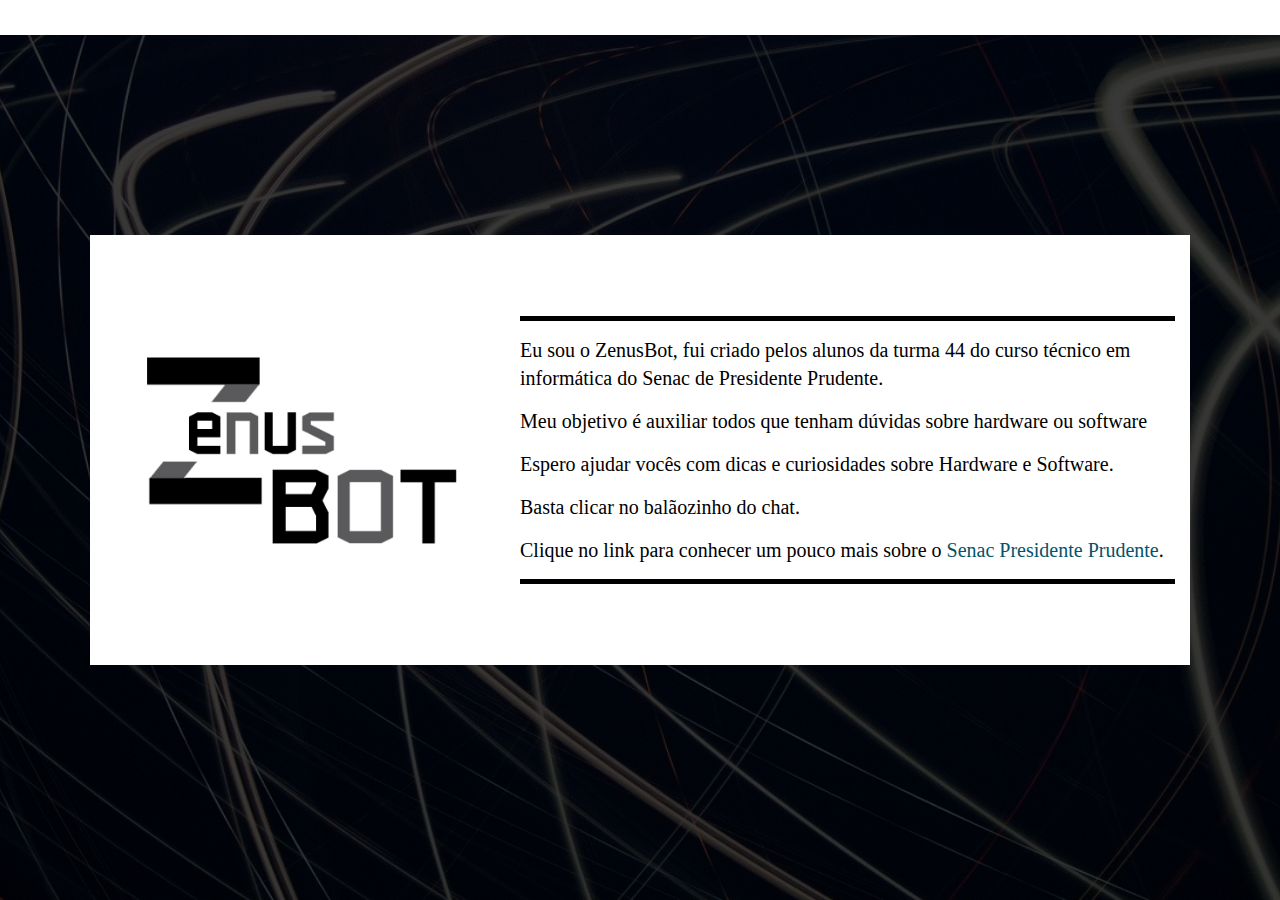
<file: index.html>
<!DOCTYPE html>
<html lang="pt-br">
    <head>
        <meta charset="UTF-8">
        <meta name="viewport" content="width=device-width, initial-scale=1.0">
        <meta http-equiv="X-UA-Compatible" content="ie=edge">
        <title>Bem vindo</title>
        <link rel="shortcut icon" href="img/icon.svg">

         <!--Google Fonts-->
        <link 
            href="https://fonts.googleapis.com/css?family=Roboto:400,700&display=swap" 
            rel="stylesheet">

        <!--Font Awesome-->
        <link 
            rel="stylesheet" 
            href="https://use.fontawesome.com/releases/v5.8.2/css/all.css"
            integrity="sha384-oS3vJWv+0UjzBfQzYUhtDYW+Pj2yciDJxpsK1OYPAYjqT085Qq/1cq5FLXAZQ7Ay" 
            crossorigin="anonymous">

        <!--Meu estilo-->
        <link rel="stylesheet" href="style.css">
		<script src="https://dfilittobot.herokuapp.com/assets/modules/channel-web/inject.js"></script>
    </head>
    <body>
	<script>
		window.botpressWebChat.init({ host: 'https://dfilittobot.herokuapp.com/', botId: 'zenusbot', hideWidget: false })
		document.getElementById('app').addEventListener('click', () => {
    window.botpressWebChat.sendEvent({ type: 'show' })
  })
    </script>
    <header>
        <ul class="social">
            <li>  
                <a href="index.html">
                    <i class="fas fa-home" title="Home"></i>
                </a>
            </li>

            <li>  
                <a href="integrantes.html">
                    <i class="fas fa-users" title="Integrantes"></i> 
                </a>
            </li>

            <li>  
                <a href="links.html">
                    <i class="fab fa-buffer" title="Links"></i>
                </a>
            </li>

        </ul>
    </header>
        <main class="container">
            <article>
                <section class="foto-social">
                    <div class="foto">
                        <img src="img/logo.png" alt="zenus" title="colocar meu nome">
                </section>
                <section class="texto">
                    <h1></h1>
                    <p>Eu sou o ZenusBot, fui criado pelos alunos da turma 44 do curso técnico em informática do Senac de Presidente Prudente.</p>
                    <p>Meu objetivo é auxiliar todos que tenham dúvidas sobre hardware ou software</p>
					<p>Espero ajudar vocês com dicas e curiosidades sobre Hardware e Software.</p>
					<p>Basta clicar no balãozinho do chat.</p>
					<p>Clique no link para conhecer um pouco mais sobre o <a class="a1" href="https://www.sp.senac.br/web/senac-presidente-prudente">Senac Presidente Prudente</a>.</p>
                </section>
            </article>
        </main>
    </body>
</html>
</file>
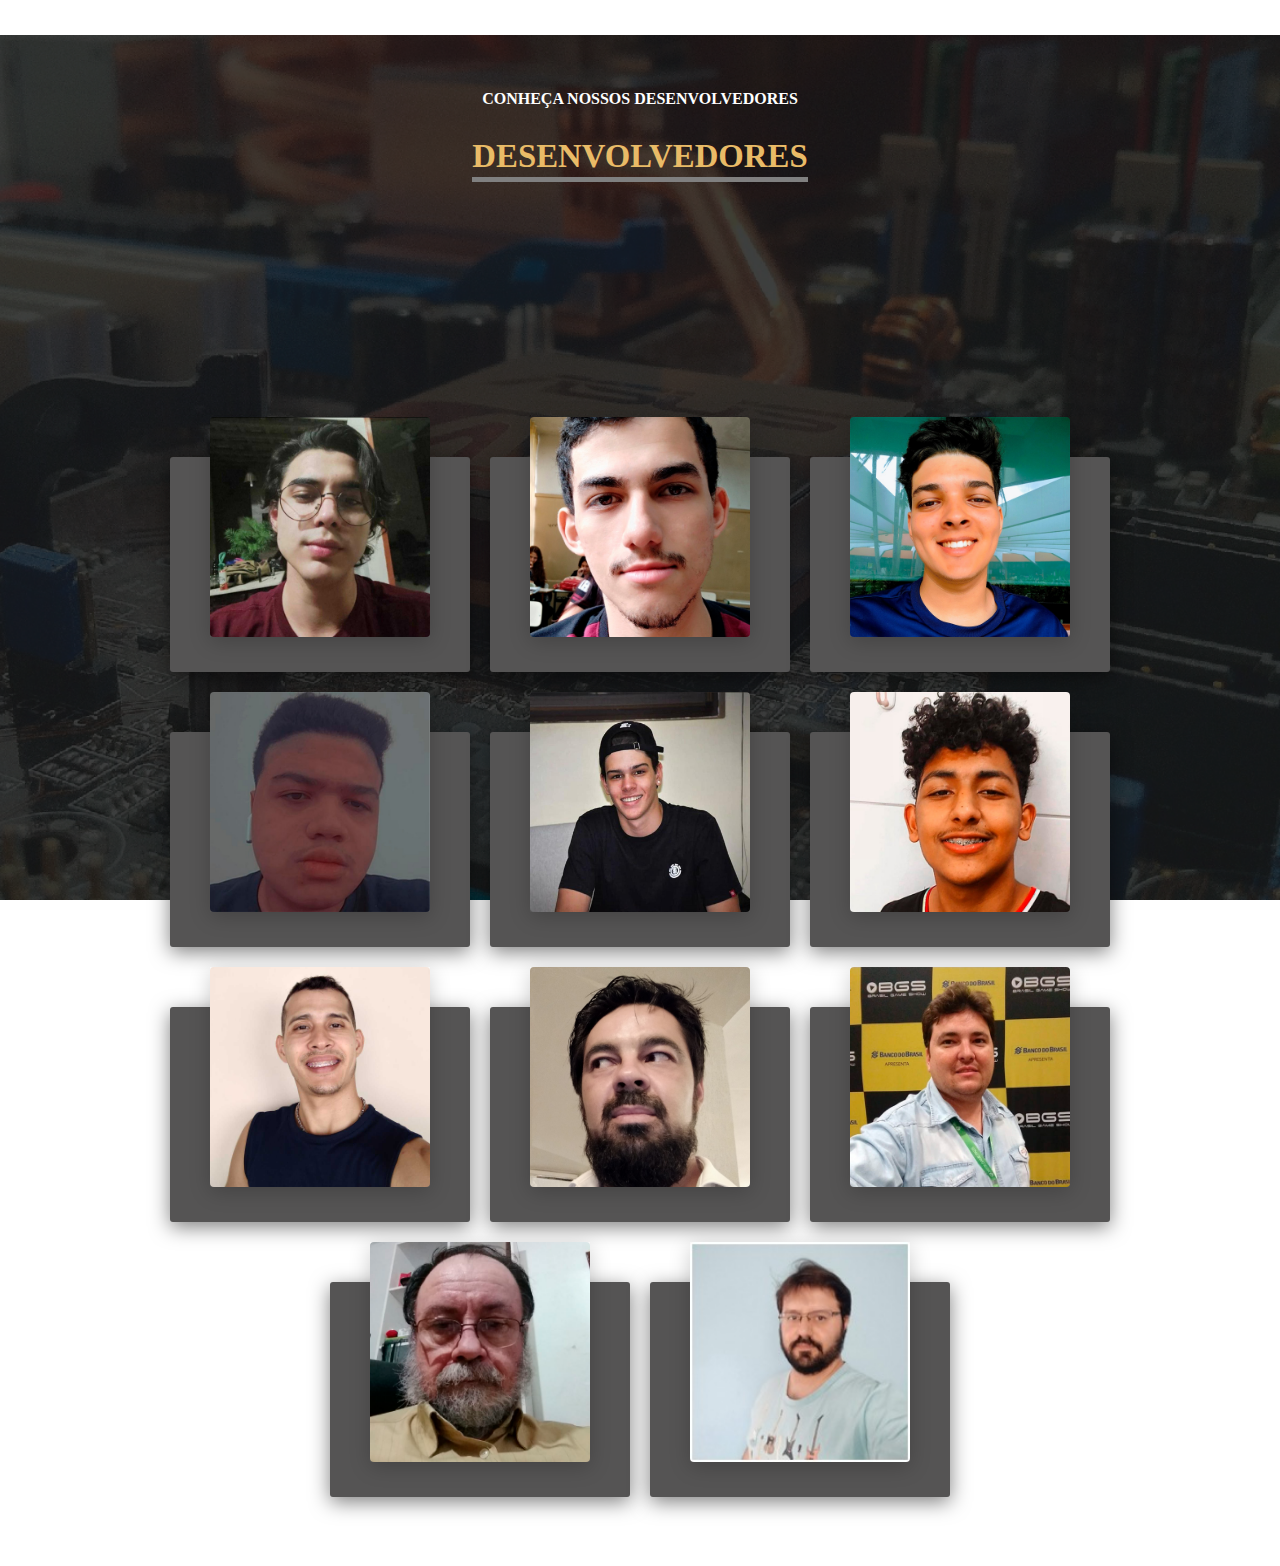
<file: integrantes.html>
<!DOCTYPE html>
<html lang="en">
<head>
    <meta charset="UTF-8">
    <title>Desenvolvedores</title>
    <link rel="stylesheet" href="style.css">
    <link rel="shortcut icon" href="img/icon.svg">

    <link 
            href="https://fonts.googleapis.com/css?family=Roboto:400,700&display=swap" 
            rel="stylesheet">

        <!--Font Awesome-->
        <link 
            rel="stylesheet" 
            href="https://use.fontawesome.com/releases/v5.8.2/css/all.css"
            integrity="sha384-oS3vJWv+0UjzBfQzYUhtDYW+Pj2yciDJxpsK1OYPAYjqT085Qq/1cq5FLXAZQ7Ay" 
            crossorigin="anonymous">
         
</head>
<style>
body, html {  
    width: 100%;
    height: 100%;
    background-image: url(img/fundoin.png);
}
header{
    background: rgb(255,255,255);
    height: 35px;
    width: 100%;
    position: fixed;
    top: 0px;
    z-index: 2000;
    left: 0px;
    z-index: 2000;
}
main .main2{
    align-items: flex-start;
}

h1{    
    font-size: 12px;
}
h2{
    color: rgb(233, 187, 103);
    font-size: 2.05em;
}
h2::after{
    content: "";
    display: block;
    width: 100%;
    height: 5px;
    background-color: grey;
    margin: 2px 0 15px 0;
}
h3{
    color: white;
    font-size: 16px;
    margin-bottom: 30px;
}
h4{
    font-weight: bolder;
    color: black;
}
.text2{
    margin-bottom: 200px;
    color: white;
    font-style: unset;
    font-family: Georgia, 'Times New Roman', Times, serif;
    text-align: center;
    margin-top: 90px;
}
.container2{
    position: relative;
    width: 1100px;
    display: flex;
    justify-content: center;
    align-items: center;
    flex-wrap: wrap;
    padding: 30px;
}

.container2 .card{
    position: relative;
    max-width: 300px;
    height: 215px;
    border-radius: 3px;
    background-color: rgb(85, 84, 84);
    margin: 30px 10px;
    padding: 20px 15px;
    display: flex;
    flex-direction: column;
    box-shadow: 0 5px 20px rgba(0,0,0,0.5);
    transition: 0.5s ease-in-out;
}

.container2 .card:hover{
   transform:all;
   scale: 2,2;
}
.erro{
    width: 320px;
    height: 220px;
}
.container2 .card .imgBx{
    margin-left: 25px;
    position: relative;
    width: 220px;
    height: 220px;
    top: -60px;
    left: 0px;
    box-shadow: 0 5px 20px rgba(0,0,0,0.2);
    z-index: 1;
}

.container2 .card .imgBx img{
    max-width:100%;
    border-radius: 4px;
}

.container2 .card .content{
    position: relative;
    margin-top: -140px;
    padding: 10px 15px;
    max-width: 100%;
    text-align: center;
    color: black;
    visibility: hidden;
    opacity: 0;
    transition: 0.3s ease-in-out;
}

.container2 .card:hover .content{
    visibility: visible;
    opacity: 1;
    margin-top: -40px;
    transition-delay: 0.3s;
    z-index: 1000;
    background: #fff;
}
</style>
<body>
    <header> 
        <ul class="social">

            <li>  
                <a href="index.html">
                    <i class="fas fa-home" title="Home"></i>
                </a>
            </li>

            <li>  
                <a href="integrantes.html">
                    <i class="fas fa-users" title="Integrantes"></i> 
                </a>
            </li>

            <li>  
                <a href="links.html">
                    <i class="fab fa-buffer" title="Links"></i>
                </a>
            </li>


        </ul>
    </header>
    <div class="text2">
        <h3>CONHEÇA NOSSOS DESENVOLVEDORES</h3>
        <h2>DESENVOLVEDORES</h2>
    </div>
    <main class="main2">
        <div class="container2">
            <div class="card">
                <div class="imgBx">
                    <img src="img/perfil/arthur.jpeg" alt="Imagem">
                </div>
                <div class="content">
                    <h2>Arthur</h2>
                    <p><h4>Local:</h4> Presidente Prudente - SP</p>
                    <p><h4>Mini curriculo:</h4> Cursando Tecnico em informatica no Senac PP</p>
                </div>
            </div>
            <div class="card">
                <div class="imgBx">
                    <img src="img/perfil/bruno2.jpg" alt="Imagem">
                </div>
                <div class="content">
                    <h2>Bruno Andrade</h2>
                    <P><h4>Local:</h4> Presidente Prudente-SP</P>
                    <P><h4>Mini curiculo:</h4> Estou cursando técnico 
                        em informatica - Senac Presidente Prudente;
                        Sou Surdo e uso implante coclear</p></P>
                </div>
            </div>
    
            <div class="card">
                <div class="imgBx">
                    <img src="img/perfil/bruno.jpg" alt="Imagem">
                </div>
                <div class="content">
                    <h2>Bruno Henrique</h2>
                    <p><h4>Local:</h4> Presidente Prudente - SP</p>
                    <p><h4>Mini curiculo:</h4> estou atualmente cursando Técnico em Informática no Senac de presidente prudente, no desenvolvendo de web, programação, hardware e redes..</p>
                </div>
            </div>
            
            <div class="card">
                <div class="imgBx">
                    <img src="img/perfil/luiz.jpeg" alt="Imagem">
                </div>
                <div class="content">
                    <h2>Luiz</h2>
                    <p><h4>Local:</h4> Presidente Prudente - SP</p>
                    <p><h4>Mini curriculo:</h4> Cursando Tecnico em Informatica no Senac PP, programador, Editor de imagens</p>
                </div>
            </div>

            <div class="card">
                <div class="imgBx">
                    <img class="erro" src="img/perfil/lucas.jpeg" alt="Imagem">
                </div>
                <div class="content">
                    <h2>Lucas</h2>
                    <p><h4>Local:</h4> Presidente Prudente - SP</p>
                    <p><h4>Mini curriculo:</h4> Experiência com trabalho de engajamento e seo de e-commerce, atualmente cursando técnico em informática, tenho curso em php e JavaScript.</p>
                </div>
            </div>
    
            <div class="card">
                <div class="imgBx">
                    <img src="img/perfil/Marcos.jpeg" alt="Imagem">
                </div>
                <div class="content">
                    <h2>Marcos</h2>
                    <p><h4>Local:</h4> Alfredo Marcondes - SP</p>
                    <p><h4>Mini curriculo:</h4> Desenvolvedor de site e editor de imagens, cursando Tecnico em Informatica no Senac PP</p>
                </div>
            </div>
            <div class="card">
                <div class="imgBx">
                    <img src="img/perfil/Alan.jpeg" alt="Imagem">
                </div>
                <div class="content">
                    <h2>Alan</h2>
                    <p><h4>Local:</h4> Alfredo Marcondes - SP</p>
                    <p><h4>Mini curriculo:</h4> Desenvolvedor de site e editor de imagens, cursando Tecnico em Informatica no Senac PP</p>
                </div>
            </div>
            <div class="card">
                <div class="imgBx">
                    <img src="img/perfil/nilo.jpeg" alt="Imagem">
                </div>
                <div class="content">
                    <h2>Hermilo</h2>
                    <p><h4>Local:</h4> Alfredo Marcondes - SP</p>
                    <p><h4>Mini curriculo:</h4>Professor do Senac na área de Tecnologia e Computação gráfica.
                        Técnico em Computação Gráfica,
                        Técnico em Web Design,
                        Formado em Turismo, Analise e Desenvolvimento de Sistemas e pós graduado em Tecnologias na Educação.</p>
                </div>
            </div>
            <div class="card">
                <div class="imgBx">
                    <img src="img/perfil/aventura solo danilo.jpg" alt="Imagem">
                </div>
                <div class="content">
                    <h2>Danilo</h2>
                    <p><h4>Local:</h4> Alfredo Marcondes - SP</p>
                    <p><h4>Mini curriculo:</h4>Docente da unidade do Senac de Presidente Prudente</p>
                </div>
            </div>
            <div class="card">
                <div class="imgBx">
                    <img class="erro" src="img/perfil/Bercelli.png" alt="Imagem">
                </div>
                <div class="content">
                    <h2>Valter Bercellis</h2>
                    <p><h4>Local:</h4> Presidente Prudente - SP</p>
                    <p><h4>Mini curriculo:</h4>Docente da unidade do Senac de Presidente Prudente</p>
                </div>
            </div>
            <div class="card">
                <div class="imgBx">
                    <img class="erro" src="img/perfil/adolfo.jpeg" alt="Imagem">
                </div>
                <div class="content">
                    <h2>Adolfo Bocchi</h2>
                    <p><h4>Local:</h4> Presidente Prudente - SP</p>
                    <p><h4>Mini curriculo:</h4>Docente da unidade do Senac de Presidente Prudente</p>
                </div>
            </div>
        </div>
    </main>
</body>
</html>
</file>
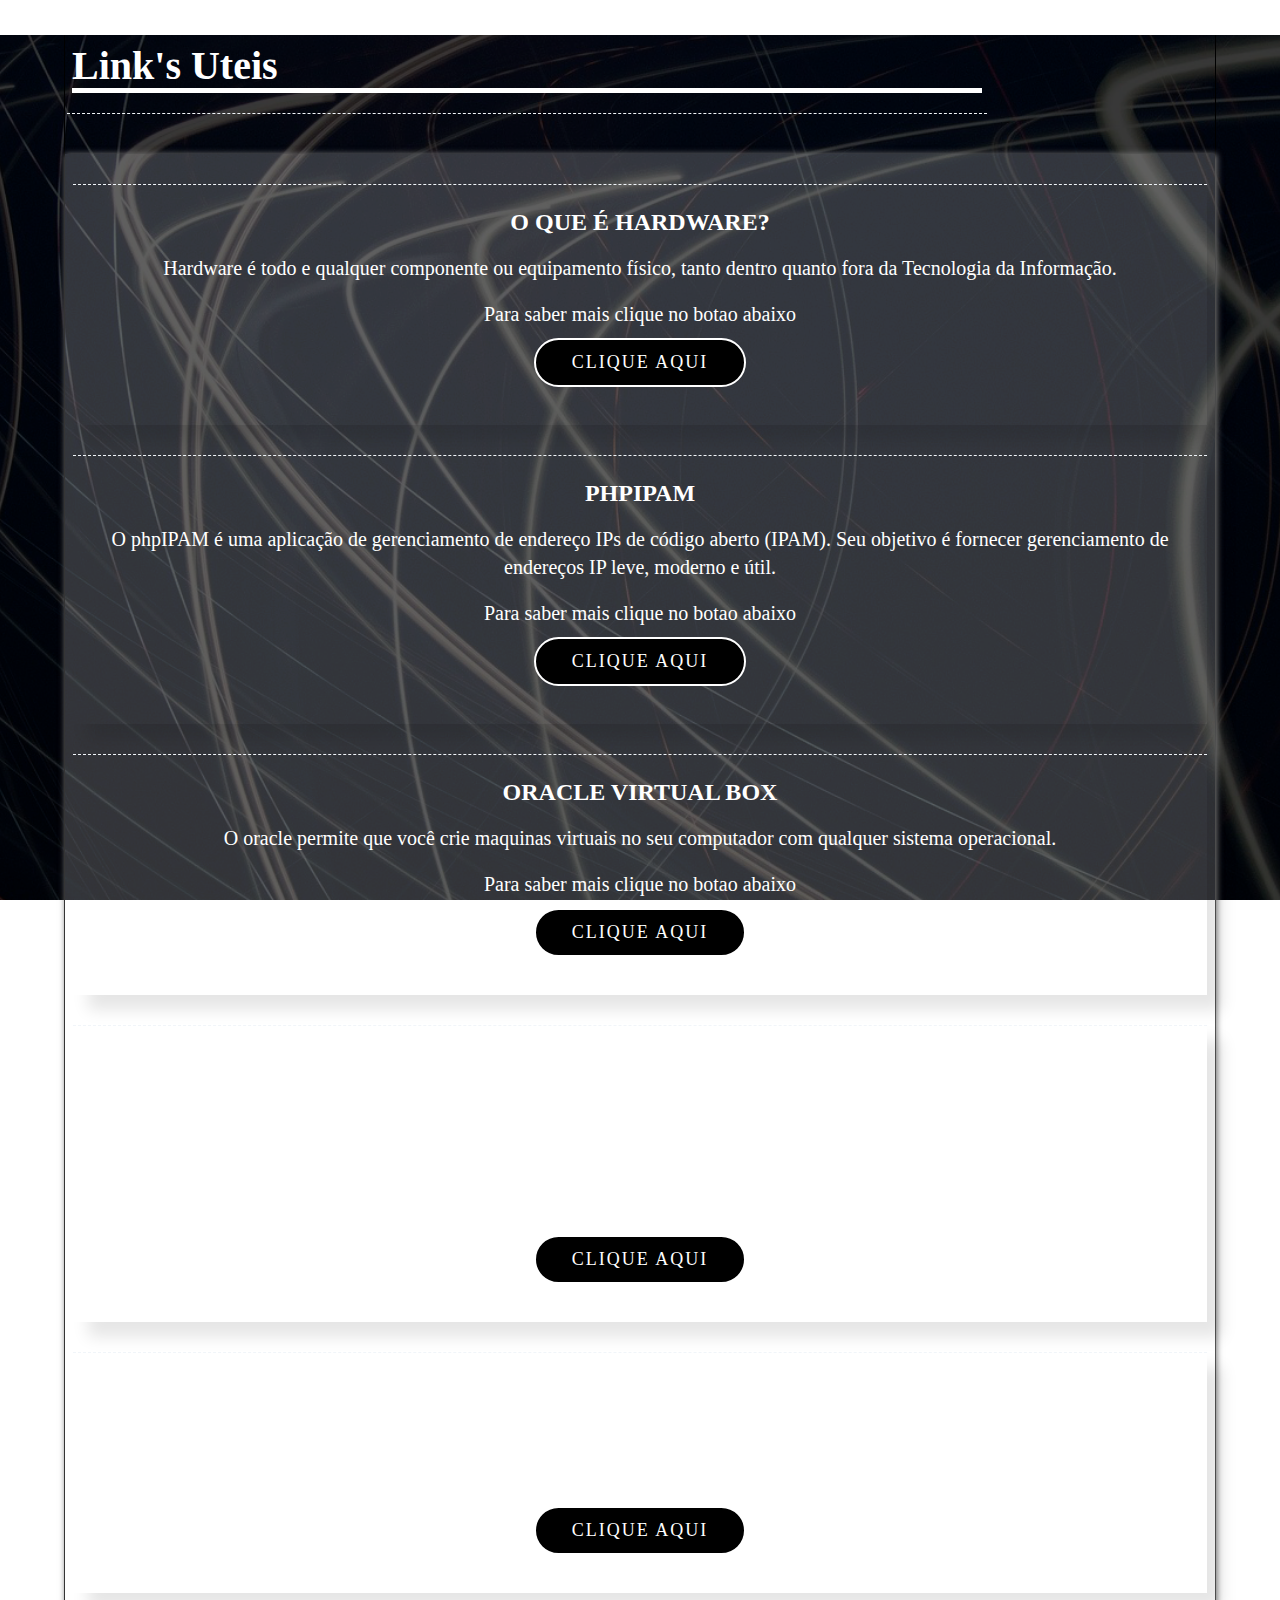
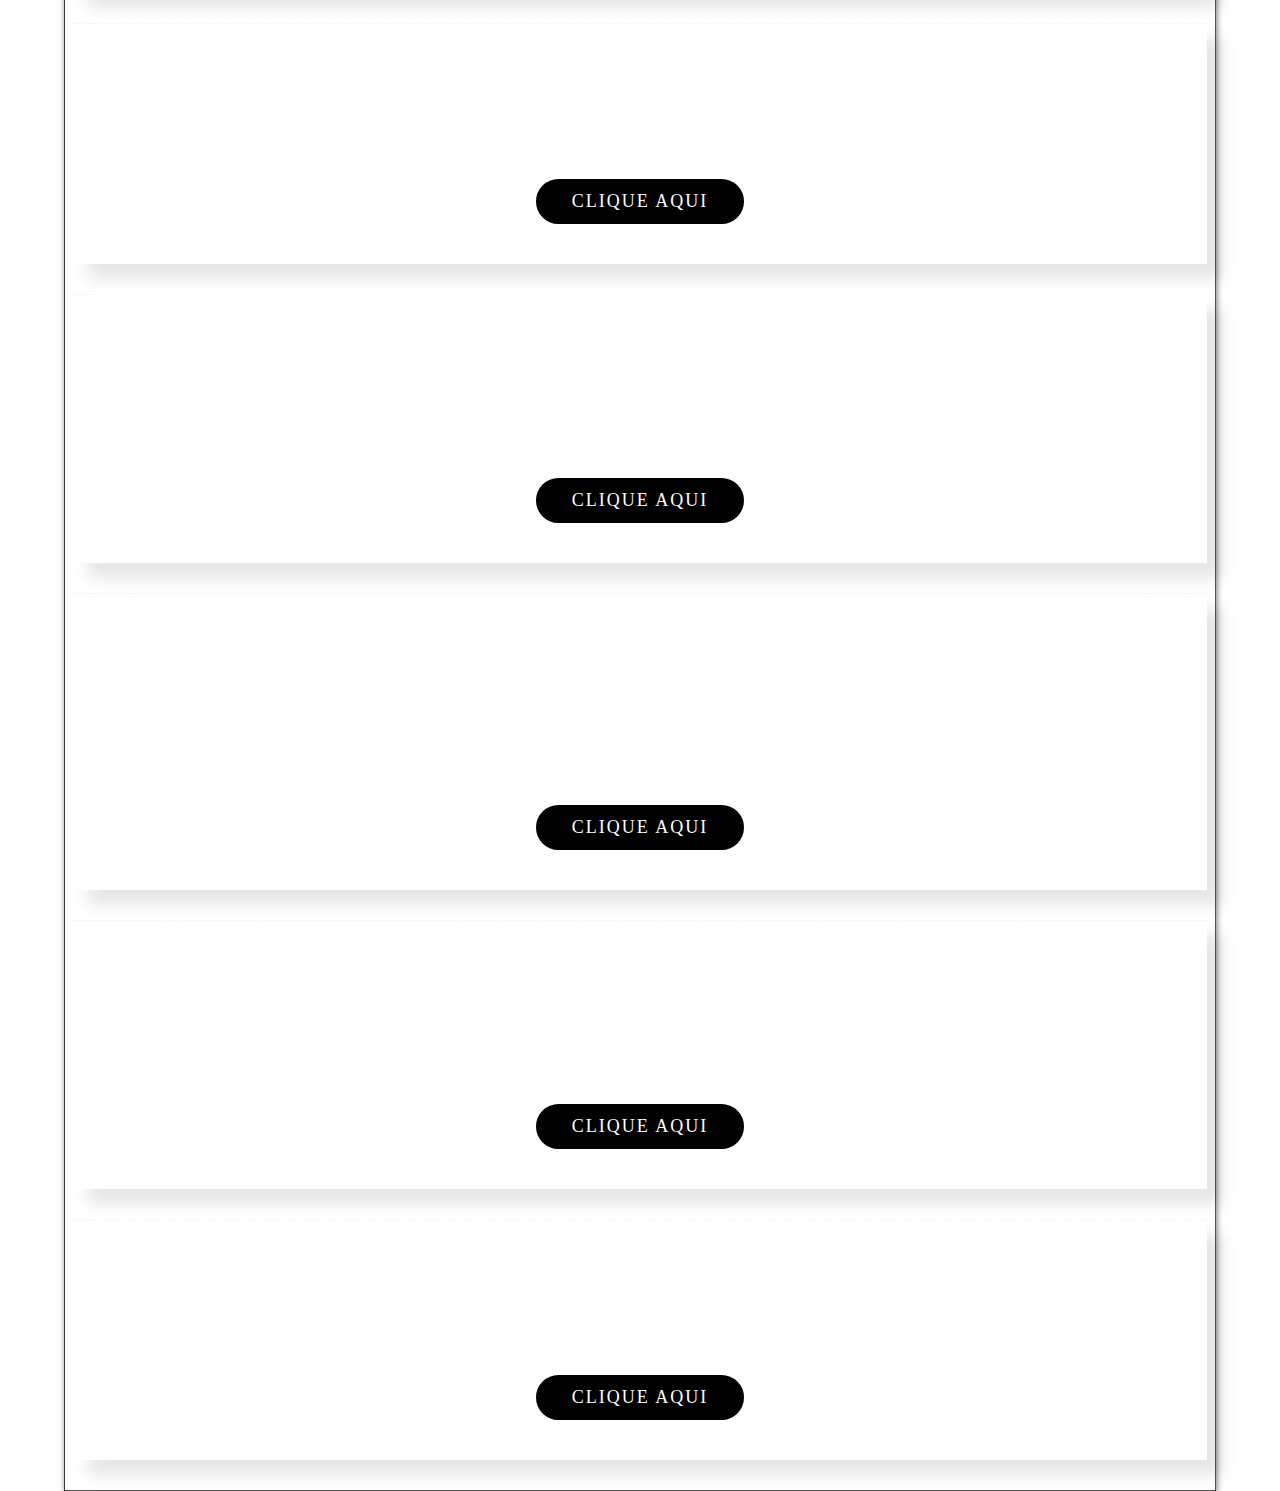
<file: links.html>
<!DOCTYPE html>
<html lang="pt-br">

<head>
    <meta name="viewport" content="width=device-width, initial-scale=1.0">
    <meta http-equiv="X-UA-Compatible" content="ie=edge">
    <title>Links Uteis</title>

    <link rel="stylesheet" href="style.css">
    <link rel="shortcut icon" href="img/icon.svg">

    <link 
            rel="stylesheet" 
            href="https://use.fontawesome.com/releases/v5.8.2/css/all.css"
            integrity="sha384-oS3vJWv+0UjzBfQzYUhtDYW+Pj2yciDJxpsK1OYPAYjqT085Qq/1cq5FLXAZQ7Ay" 
            crossorigin="anonymous">
</head>
<style>
    @keyframes animate{
    0%{
        width: 0px;
        height: 0px;
        opacity: 0.7;
    }
    
    100%{
        width: 500px;
        height: 500px;
        opacity: 0;
    }
}
body{
    background-image: url(img/fundo1.png);
    background-repeat: repeat;    
}
header{
    z-index: 2000;
}
a{
    text-decoration: none; 
    color: rgb(2, 2, 2);
}
.container{
    width: 1000px;
    padding: 15px;
    display: flex;
    justify-content: center;
    align-items: center;
    flex-direction: column;

    margin: 5px;

    background-color: rgba(255, 255, 255, 0);
    box-shadow: 15px 15px 15px 0px rgba(0, 0, 0, .1);
    border-radius: 5px;
}
article #links{
    width: 100%;
    display: flex;
    justify-content: center;
    align-items: center;
    flex-wrap: wrap;
}
#texto02{
    display: center;
    justify-content: center;
    align-items: center;
    flex-wrap: wrap;
    color: #ffffff;
}
h1::after {
    content: "";
    display: block;
    width: 100%;
    height: 5px;
    background-color: white;
    margin: 2px 0 15px 0;
}
.links{
    border-top:1px dashed #f1f5f9;
    
    text-align: center;
    padding: 24px 4px;
    margin: 30px 8px;
    box-shadow: 15px 15px 15px 0px rgba(0, 0, 0, .1);
    transition:all 0.3s ease;

}
.links:hover{
    background-color: #00000090;
    border: 2px #ffffff solid;
    border-radius: 10px;
    opacity:1;
}
.btvoltar{
    position: relative;
    display: inline-block;
    padding: 12px 36px;
    margin: 10px 0;
    color: #fff;
    text-decoration: none;
    text-transform: uppercase;
    font-size: 18px;
    letter-spacing: 2px;
    border-radius: 40px;
    background: linear-gradient(90deg, #000000, #000000);
    overflow: hidden;
    text-align: center;
    border: 2px solid #ffffff;
}
.btvoltar:hover {
    background: rgb(0, 0, 0, 0);
    color: white;
    box-shadow: inset 0 0 0 3px transparent;
}

.btvoltar:nth-child(2){
    background: linear-gradient(90deg, #000000, #000000);
}
.container3 h1{
    margin: 40px 2px;
    color: white;
    width: 80%;
    padding: 5px;
    border-bottom:1px dashed #f1f5f9;
}
h2{
    text-transform: uppercase;
}
p{
    font-size: 20px;
}
span{
    position: absolute;
    background: rgb(255, 255, 255);
    transform: translate(-50%, -50%);
    pointer-events: none;
    border-radius: 50%;
    animation: animate 1s linear;
}
main{
    border: 1px solid #000;
    margin: 0px auto;
    width: 90%!important
}
#links #texto02{
    background-color: rgba(255, 255, 255, 0.2);
    width: 100%;
    box-shadow: 1px 1px 6px 1px #7a7a7a;
}
ul.social {
    width: 100%;
    height: auto;
    display: flex;
    justify-content: center;
    align-items: center;
}

ul.social li {
    flex: 1 1 35px;
}

ul.social li a {
    text-align: center;
    max-width: 100%;
    display: block;
    padding: 5px;
}


ul.social li a:hover {opacity: .5;}
</style>
<body>
    <header> 
        <ul class="social">

            <li>  
                <a href="index.html">
                    <i class="fas fa-home" title="Home"></i>
                </a>
            </li>

            <li>  
                <a href="integrantes.html">
                    <i class="fas fa-users" title="Integrantes"></i> 
                </a>
            </li>

            <li>  
                <a href="links.html">
                    <i class="fab fa-buffer" title="Links"></i>
                </a>
            </li>
        </ul>
    </header>
    <main class="container3">
        <h1>Link's Uteis</h1>
        <article id="links">
            <section id="texto02">
                <div class="links">
                    <h2>O que é hardware?</h2>
                    <br>
                    <p>Hardware é todo e qualquer componente ou equipamento físico, tanto dentro quanto fora da Tecnologia da Informação.</p>
                    <br>
                    <p>Para saber mais clique no botao abaixo</p>
                    <a class="btvoltar" href="https://tecnoblog.net/311761/o-que-e-hardware/" target="_blank" onclick="botaoEfeito()">Clique aqui</a>
                </div>

                <div class="links">
                    <h2>phpIPAM</h2>
                    <br>
                    <p>O phpIPAM é uma aplicação de gerenciamento de endereço IPs de código aberto (IPAM). 
                        Seu objetivo é fornecer gerenciamento de endereços IP leve, moderno e útil.</p>
                    <br>
                    <p>Para saber mais clique no botao abaixo</p>
                    <a class="btvoltar" href="pdf.html" target="_blank" onclick="botaoEfeito()">Clique aqui</a>
                </div>
                
                <div class="links">
                    <h2>Oracle Virtual Box</h2>
                    <br>
                    <p>O oracle permite que você crie maquinas virtuais no seu computador com qualquer sistema operacional.</p>
                    <br>
                    <p>Para saber mais clique no botao abaixo</p>
                    <a class="btvoltar" href="https://www.oracle.com/br/virtualization/virtualbox/" target="_blank" onclick="botaoEfeito()">Clique Aqui</a>
                </div>

                <div class="links">
                    <h2>Cisco Packet Tracer</h2>
                    <br>
                    <p>Obtenha experiência no mundo real com esta ferramenta eficaz de simulação de rede criada pela Cisco. 
                        Pratique a criação de redes simples e complexas em vários dispositivos e vá além dos roteadores e switches. 
                        Crie soluções interconectadas para cidades, casas e empresas inteligentes.</p>
                    <br>
                    <p>Para saber mais clique no botao abaixo</p>
                    <a class="btvoltar" href="https://www.netacad.com/pt-br/courses/packet-tracer" target="_blank" onclick="botaoEfeito()">Clique Aqui</a>
                </div>  

                <div class="links">
                    <h2>Microsoft Azure</h2>
                    <br>
                    <p>O Microsoft Azure é uma plataforma destinada à execução de aplicativos e serviços, 
                        baseada nos conceitos da computação em nuvem.</p>
                    <br>
                    <p>Para saber mais clique no botao abaixo</p>
                    <a class="btvoltar" href="https://azure.microsoft.com/pt-br/" target="_blank" onclick="botaoEfeito()">Clique Aqui</a>
                </div>

                <div class="links">
                    <h2>Botpress</h2>
                    <br>
                    <p>Site que permite vc criar o seu proprio chatbot</p>
                    <br>
                    <p>Para saber mais clique no botao abaixo</p>
                    <a class="btvoltar" href="https://botpress.com/" target="_blank" onclick="botaoEfeito()">Clique Aqui</a>
                </div>

                <div class="links">
                    <h2>Heroku</h2>
                    <br>
                    <p>Heroku é uma plataforma em nuvem como um serviço que suporta várias linguagens de programação. Uma das primeiras plataformas em nuvem</p>
                    <br>
                    <p>Para saber mais clique no botao abaixo</p>
                    <a class="btvoltar" href="https://www.heroku.com/" target="_blank" onclick="botaoEfeito()">Clique Aqui</a>
                </div>
                
                <div class="links">
                    <h2>Amazon Web Services (AWS)</h2>
                    <br>
                    <p>Amazon Web Services, também conhecido como AWS, é uma plataforma de serviços de computação em nuvem, que formam uma plataforma de computação na nuvem oferecida pela Amazon.com. Os serviços são oferecidos em várias geográficas distribuídas pelo mundo.</p>
                    <br>
                    <p>Para saber mais clique no botao abaixo</p>
                    <a class="btvoltar" href="https://aws.amazon.com/pt/" target="_blank" onclick="botaoEfeito()">Clique Aqui</a>
                </div>
                
                <div class="links">
                    <h2>HW Monitor</h2>
                    <br>
                    <p>O HWMonitor é uma utilidade para você monitorar o PC antes que ele não ferva e abra o bico. Com o HWMonitor você controla voltagem, temperaturas, velocidade do cooler e garante a boa saúde do computador.</p>
                    <br>
                    <p>Para saber mais clique no botao abaixo</p>
                    <a class="btvoltar" href="https://hwmonitor.br.uptodown.com/windows" target="_blank" onclick="botaoEfeito()">Clique Aqui</a>
                </div>

                <div class="links">
                    <h2>Cooler Master</h2>
                    <br>
                    <p>Um programa para calcular a potência necessária para a fonte de alimentação do seu PC</p>
                    <br>
                    <p>Para saber mais clique no botao abaixo</p>
                    <a class="btvoltar" href="https://www.coolermaster.com/br/pt-br/power-supply-calculator/" target="_blank" onclick="botaoEfeito()">Clique Aqui</a>
                </div>
            </section>
        </article>
    </main>
</body>

</html>
</file>
<file: style.css>
* {
    margin: 0;
    padding: 0;
    box-sizing: border-box;
    list-style: none;
}
body, html {
    width: 100%;
    height: 100%;
    background-image: url(img/fundo1.png);
    background-position: center;
    background-repeat: no-repeat;
    background-size: cover;
    background-attachment: fixed;
    font-family: Georgia, 'Times New Roman', Times, serif;
    font-size: 16px;
    display: flex;
    justify-content: center;
    align-items: center;
    flex-wrap: wrap;
}
header{
    background: rgb(255,255,255);
    height: 35px;
    width: 100%;
    position: fixed;
    top: 0px;
}

img{max-width: 100% !important;}

h1 {
    font-weight: bold;
    font-size: 2.5em;
    line-height: 1em;
    margin: 15px auto;
}

h1::after {
    content: "";
    display: block;
    width: 100%;
    height: 5px;
    background-color: #000;
    margin: 2px 0 15px 0;
}

span {font-size: 1.5em;}

.a1 {text-decoration: none; color:  rgb(4, 83, 107)}

a {text-decoration: none; color: rgb(2, 2, 2)}

p {
    font-size: 1.25em;
    line-height: 1.4em;
}
.texto::after{
    content: "";
    display: block;
    width: 100%;
    height: 5px;
    background-color: rgb(0, 0, 0);
    margin: 2px 0 15px 0;
}

p + p {margin: 15px 0;}
#content{
    position: fixed;
    top: 0px;
}
.container {
    width: 1100px;
    padding: 15px;
    background-color: white;
    padding: 15px;
}
article {
    width: 100%;
    display: flex;
    justify-content: center;
    align-items: center;
    flex-wrap: wrap;
}

section.foto-social {
    flex: 1 1 100px;
}
section.texto {
    flex: 1 1 400px;
}

section + section {margin-left: 15px;}

.foto{
    width: 400px;
    height: 400px;
    display: flex;
    justify-content: center;
    align-items: center;
}

.foto img {
    max-width: 100%;
    
}

ul.social {
    width: 100%;
    height: auto;
    display: flex;
    justify-content: center;
    align-items: center;
}

ul.social li {
    flex: 1 1 35px;
}

ul.social li a {
    text-align: center;
    max-width: 100%;
    display: block;
    padding: 5px;
    transition: all .5s ease-in-out;
}
ul.social li a:hover {opacity: .5;}
</file>
